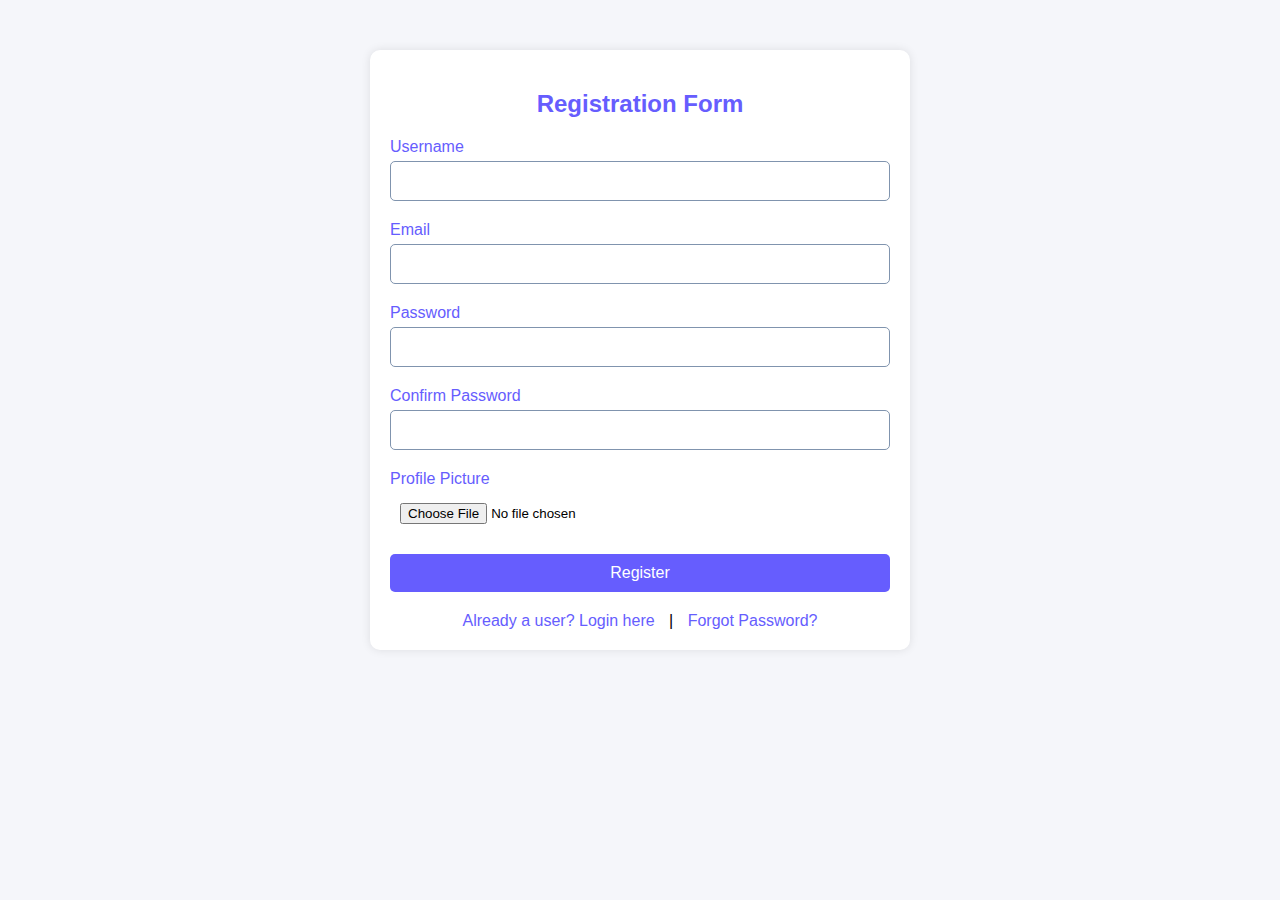
<file: index.html>
<!DOCTYPE html>
<html lang="en">
<head>
    <meta charset="UTF-8" />
    <meta name="viewport" content="width=device-width, initial-scale=1.0" />
    <title>Registration Form</title>
    <link rel="stylesheet" href="login-registration.css">
</head>
<body>

  <!-- registration form starts --> 
  <!-- sends data to register-user.js --which sends all the data to check_email.php to check whether the email exists in database or not! and sends response back to register-user.js which it chooses to execute register.php  -->
    <div id="registration" class="container" style="display: block">
        <h2 id="alertBox" style="background-color: red; color: white; border-radius: 30px; display: none;">
            Email already Exist! Try loggin In
        </h2>

        <h2>Registration Form</h2>
        <form action="" method="post" enctype="multipart/form-data">
            <div class="form-group">
                <label for="username">Username</label>
                <input type="text" id="register_username" name="register_username" required />
            </div>
            <div class="form-group">
                <label for="email">Email</label>
                <input type="email" id="register_email" name="register_email" required />
            </div>
            <div class="form-group">
                <label for="password">Password</label>
                <input type="password" id="register_password" name="register_password" required />
            </div>
            <div class="form-group">
                <label for="confirm_password">Confirm Password</label>
                <input type="password" id="register_confirm_password" name="register_confirm_password" required />
            </div>
            <div class="form-group">
                <label for="image">Profile Picture</label>
                <input type="file" id="register_image" name="register_image" />
            </div>
            <div class="form-group">
                <input type="button" value="Register" onclick="registerUser()" />
            </div>
        </form>
        <div class="form-links">
            <a href="#" onclick="showContainer('login')">Already a user? Login here</a>
            <span>|</span>
            <a href="#" onclick="showContainer('forgot_password')">Forgot Password?</a>
        </div>
    </div>
<!-- registration form ends -->


<!-- login form starts  -->
 <!-- sends data to login.js --which sends all the data to check_email.php to check whether the email exists in database or not! and sends response back to login.js which it chooses to execute login.php  -->
    <div id="login" class="container1">
        <h2>Login Form</h2>
        <form action="#" method="post" enctype="multipart/form-data">
            <div class="form-group">
                <label for="email">Email</label>
                <input type="email" id="emaillogin" name="emaillogin" required />
            </div>
            <div class="form-group">
                <label for="password">Password</label>
                <input type="password" id="passwordlogin" name="passwordlogin" required />
            </div>
            <div class="form-group">
                <input type="button" value="Login" onclick="loginUser()" />
            </div>
        </form>
        <div class="form-links">
            <a href="#" onclick="showContainer('registration')">Back to Registration</a>
            <span>|</span>
            <a href="#" onclick="showContainer('forgot_password')">Forgot Password?</a>
        </div>
    </div>
<!-- login form ends -->

<!-- forgot password form starts -->
    <!-- it takes to forgot-password.js     forgotpassword.php       verify otp.php  -->
    <div id="forgot_password" class="container3">
        <h2>Forgot Password</h2>
        <form action="#" method="post" enctype="multipart/form-data">
            <div class="form-group">
                <div id="overlay">
                    <div id="loader"></div>
                </div>
                <label for="email">Email</label>
                <input type="email" id="emailforgot" name="email" />
            </div>
            <div class="form-group" id="otpbox" style="display: none">
                <label for="email" style="text-align: center">Check College mail and enter the OTP</label>
                <input type="number" id="otp" name="otp" />
            </div>
            <div class="form-group" id="otpbox2" style="display: none">
                <input type="button" value="Verify OTP" onclick="verifyotp()" />
            </div>
            <div class="form-group">
                <input type="button" value="Reset Password" onclick="forgotPassword()" />
            </div>
        </form>
        <div class="form-links">
            <a href="#" onclick="showContainer('registration')">Back to Registration</a>
            <span>|</span>
            <a href="#" onclick="showContainer('login')">Back to Login</a>
        </div>
    </div>
<!-- forgot password form ends -->

    <script src="forgot-password.js"></script>
    <script src="register-user.js"></script>
    <script src="login.js"></script>
    <script src="remove-000webhost-watermark.js"></script>
</body>
</html>
</file>
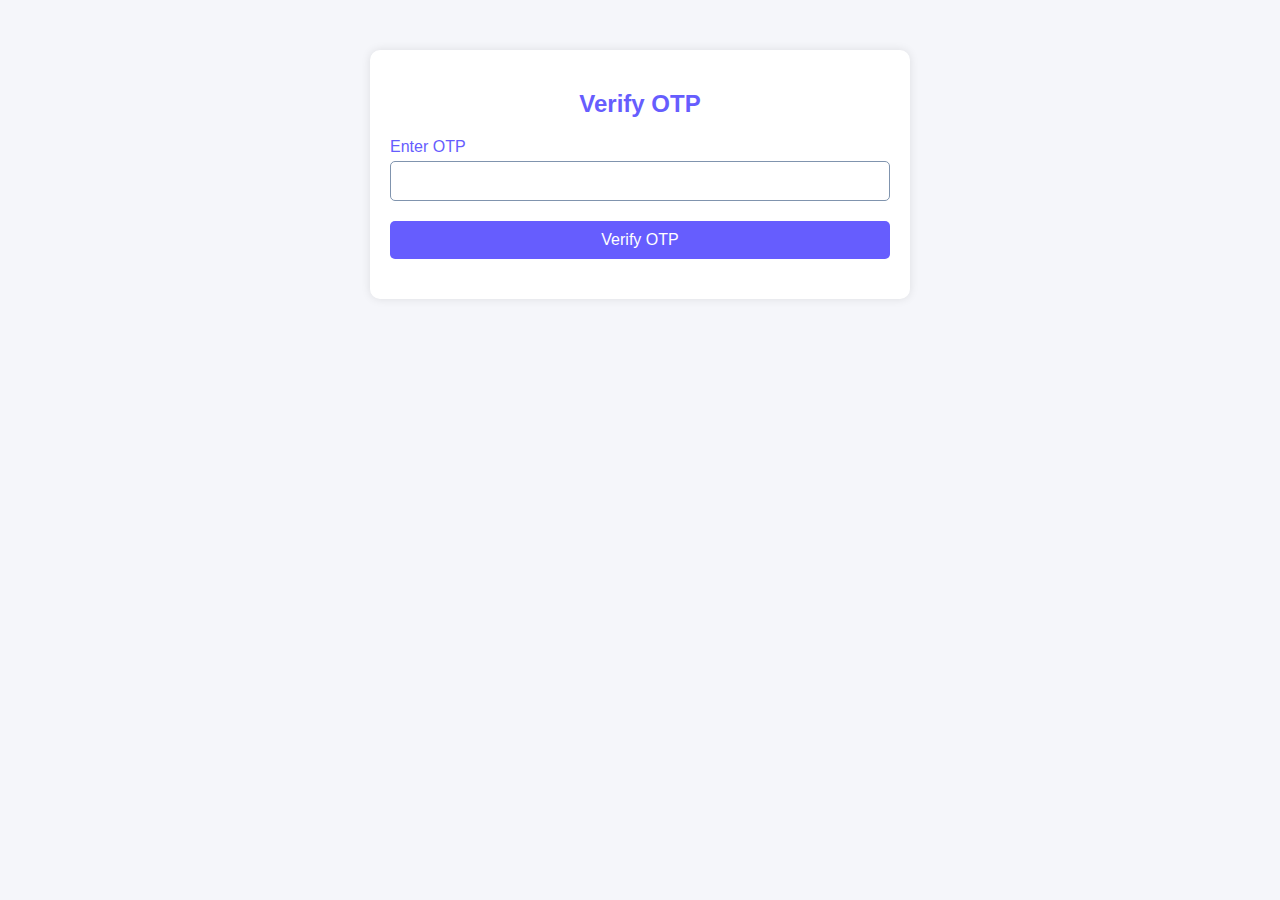
<file: sample pages/otp.html>
<!DOCTYPE html>
<html lang="en">
<head>
    <meta charset="UTF-8">
    <meta name="viewport" content="width=device-width, initial-scale=1.0">
    <title>Verify OTP</title>
    <style>
        body {
            margin: 0;
            padding: 0;
            font-family: Arial, sans-serif;
            background-color: #f5f6fa;
        }
        .container {
            max-width: 500px;
            margin: 50px auto;
            background-color: #fff;
            border-radius: 10px;
            padding: 20px;
            box-shadow: 0px 0px 10px rgba(0, 0, 0, 0.1);
        }
        h2 {
            text-align: center;
            color: #665dfe;
        }
        .form-group {
            margin-bottom: 20px;
        }
        .form-group label {
            display: block;
            margin-bottom: 5px;
            color: #665dfe;
        }
        .form-group input[type="text"],
        .form-group input[type="email"],
        .form-group input[type="password"],
        .form-group input[type="button"] {
            width: 100%;
            padding: 10px;
            border: 1px solid #8094ae;
            border-radius: 5px;
            box-sizing: border-box;
            font-size: 16px;
        }
        .form-group input[type="button"] {
            width: 100%;
            padding: 10px;
            border: none;
            border-radius: 5px;
            background-color: #665dfe;
            color: #fff;
            font-size: 16px;
            cursor: pointer;
        }
        .form-group input[type="button"]:hover {
            background-color: #5248dc;
        }
    </style>
</head>
<body>
    <div class="container">
        <h2>Verify OTP</h2>
        <form action="#" method="post" enctype="multipart/form-data">
            <div class="form-group">
                <label for="otp">Enter OTP</label>
                <input type="text" id="otp" name="otp" required>
            </div>
            <div class="form-group">
                <input type="button" value="Verify OTP">
            </div>
        </form>
    </div>
</body>
</html>
</file>
<file: login-registration.css>
body {
  margin: 0;
  padding: 0;
  font-family: Arial, sans-serif;
  background-color: #f5f6fa;
}
.container,
.container1,
.container3 {
  display: none;
  max-width: 500px;
  margin: 50px auto;
  background-color: #fff;
  border-radius: 10px;
  padding: 20px;
  box-shadow: 0px 0px 10px rgba(0, 0, 0, 0.1);
}
h2 {
  text-align: center;
  color: #665dfe;
}
.form-group {
  margin-bottom: 20px;
}
.form-group label {
  display: block;
  margin-bottom: 5px;
  color: #665dfe;
}
.form-group input[type="text"],
.form-group input[type="email"],
.form-group input[type="password"],
.form-group input[type="button"],
.form-group input[type="number"] {
  width: 100%;
  padding: 10px;
  border: 1px solid #8094ae;
  border-radius: 5px;
  box-sizing: border-box;
  font-size: 16px;
}
.form-group input[type="file"] {
  padding: 10px;
}
.form-group input[type="button"] {
  width: 100%;
  padding: 10px;
  border: none;
  border-radius: 5px;
  background-color: #665dfe;
  color: #fff;
  font-size: 16px;
  cursor: pointer;
}
.form-group input[type="button"]:hover {
  background-color: #5248dc;
}
.form-links {
  text-align: center;
  margin-top: 20px;
}
.form-links a {
  color: #665dfe;
  text-decoration: none;
  margin: 0 10px;
}
.form-links a:hover {
  text-decoration: underline;
}
/* CSS for the overlay */
#overlay {
  position: fixed;
  top: 0;
  left: 0;
  width: 100%;
  height: 100%;
  background-color: rgba(0, 0, 0, 0.5); /* Semi-transparent black */
  display: none;
  justify-content: center;
  align-items: center;
}

/* CSS for the loader */
#loader {
  border: 16px solid #f3f3f3; /* Light grey */
  border-top: 16px solid #3498db; /* Blue */
  border-radius: 50%;
  width: 120px;
  height: 120px;
  animation: spin 2s linear infinite;
}

@keyframes spin {
  0% {
    transform: rotate(0deg);
  }
  100% {
    transform: rotate(360deg);
  }
}
</file>
